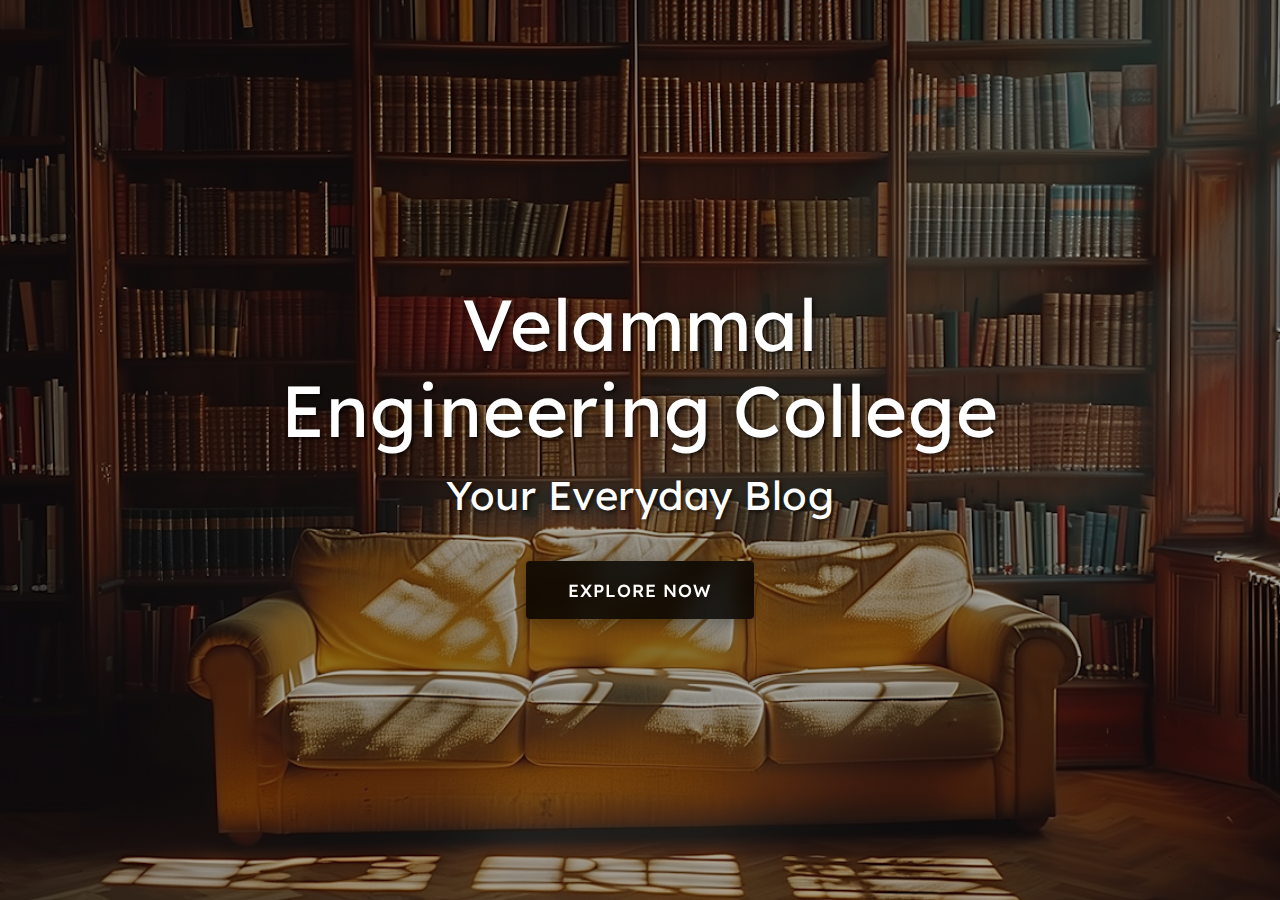
<file: index.html>
<!DOCTYPE html>
<html lang="en">
<head>
    <meta charset="UTF-8">
    <meta name="viewport" content="width=device-width, initial-scale=1.0">
    <title>Velammal Engineering College - Your Everyday Blog</title>
    <link rel="preconnect" href="https://fonts.googleapis.com">
    <link rel="preconnect" href="https://fonts.gstatic.com" crossorigin>
    <link href="https://fonts.googleapis.com/css2?family=Lexend:wght@300;400;500;600;700&display=swap" rel="stylesheet">
    <link rel="stylesheet" href="styles.css">
</head>
<body>
    <main class="hero-section">
        <div class="content-overlay">
            <div class="hero-content">
                <h2 class="main-title">Velammal Engineering College</h2>
                <h2 class="subtitle">Your Everyday Blog</h2>
                <button class="explore-btn">EXPLORE NOW</button>
            </div>
        </div>
    </main>
</body>
</html>
</file>
<file: styles.css>
* {
    margin: 0;
    padding: 0;
    box-sizing: border-box;
}

body {
    font-family: 'Lexend', sans-serif;
    height: 100vh;
    overflow: hidden;
}

.hero-section {
    width: 100%;
    height: 100vh;
    background-image: linear-gradient(rgba(0, 0, 0, 0.3), rgba(0, 0, 0, 0.3)), 
                      url('Tranquil\ Scholarly\ Reading\ Room.png');
    background-size: cover;
    background-position: center;
    background-repeat: no-repeat;
    display: flex;
    align-items: center;
    justify-content: center;
    position: relative;
}

.content-overlay {
    display: flex;
    align-items: center;
    justify-content: center;
    width: 100%;
    height: 100%;
    text-align: center;
    z-index: 2;
}

.hero-content {
    max-width: 800px;
    padding: 2rem;
    animation: fadeInUp 1s ease-out;
}

.main-title {
    font-size: clamp(2.5rem, 6vw, 4.5rem);
    font-weight: 400;
    color: white;
    text-shadow: 2px 2px 4px rgba(0, 0, 0, 0.7);
    margin-bottom: 1rem;
    letter-spacing: 1px;
    line-height: 1.2;
}

.subtitle {
    font-size: clamp(1.5rem, 4vw, 2.5rem);
    font-weight: 400;
    color: white;
    text-shadow: 2px 2px 4px rgba(0, 0, 0, 0.7);
    margin-bottom: 2.5rem;
    letter-spacing: 0.5px;
    line-height: 1.3;
}

.explore-btn {
    background-color: rgba(0, 0, 0, 0.8);
    color: white;
    border: 2px solid transparent;
    padding: 1rem 2.5rem;
    font-size: 1.1rem;
    font-weight: 500;
    font-family: 'Lexend', sans-serif;
    letter-spacing: 1px;
    cursor: pointer;
    border-radius: 4px;
    transition: all 0.3s ease;
    backdrop-filter: blur(10px);
    box-shadow: 0 4px 15px rgba(0, 0, 0, 0.3);
}

.explore-btn:hover {
    background-color: transparent;
    border-color: white;
    box-shadow: 0 6px 20px rgba(0, 0, 0, 0.4);
    transform: translateY(-2px);
}

.explore-btn:active {
    transform: translateY(0);
}

@keyframes fadeInUp {
    from {
        opacity: 0;
        transform: translateY(30px);
    }
    to {
        opacity: 1;
        transform: translateY(0);
    }
}

/* Responsive Design */
@media (max-width: 768px) {
    .hero-content {
        padding: 1.5rem;
    }
    
    .main-title {
        margin-bottom: 0.8rem;
    }
    
    .subtitle {
        margin-bottom: 2rem;
    }
    
    .explore-btn {
        padding: 0.9rem 2rem;
        font-size: 1rem;
    }
}

@media (max-width: 480px) {
    .hero-content {
        padding: 1rem;
    }
    
    .main-title {
        margin-bottom: 0.6rem;
    }
    
    .subtitle {
        margin-bottom: 1.8rem;
    }
    
    .explore-btn {
        padding: 0.8rem 1.8rem;
        font-size: 0.95rem;
        letter-spacing: 0.5px;
    }
}

/* High-resolution displays */
@media (min-width: 1920px) {
    .main-title {
        font-size: 5rem;
    }
    
    .subtitle {
        font-size: 2.8rem;
    }
    
    .explore-btn {
        font-size: 1.2rem;
        padding: 1.2rem 3rem;
    }
}
</file>
